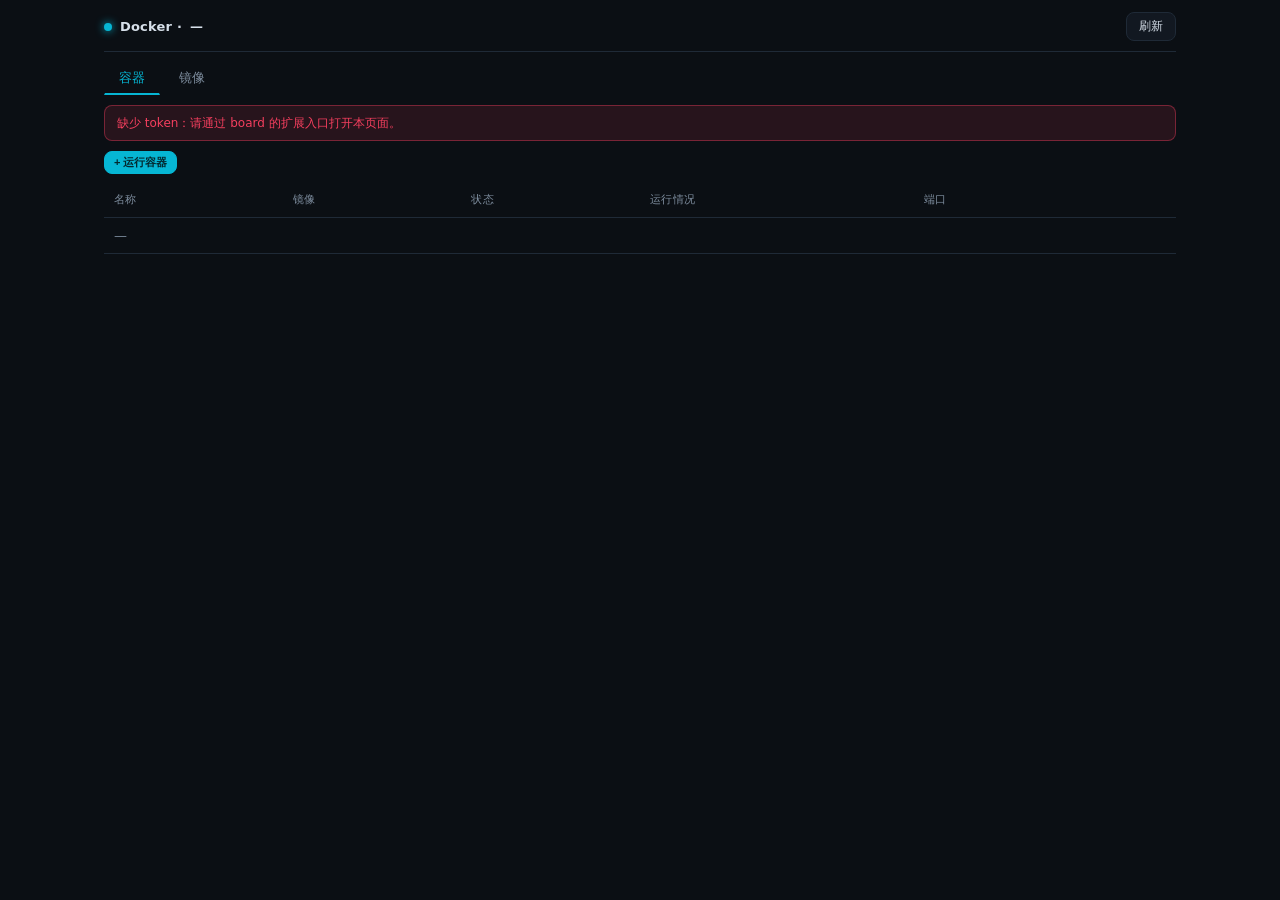
<file: docker-extension/resources/index.html>
<!doctype html>
<html lang="zh" data-theme="dark">
<head>
  <meta charset="utf-8" />
  <meta name="viewport" content="width=device-width, initial-scale=1" />
  <title>Docker 管理器</title>
  <link rel="stylesheet" href="./assets/style.css" />
</head>
<body>
  <div id="app">
    <header class="topbar">
      <div class="title"><span class="dot"></span> Docker · <span id="node-label">—</span></div>
      <div class="actions">
        <span id="info-summary" class="muted"></span>
        <button id="refresh" class="btn">刷新</button>
      </div>
    </header>

    <div class="tabs">
      <button class="tab active" data-tab="containers">容器</button>
      <button class="tab" data-tab="images">镜像</button>
    </div>

    <div id="banner" class="banner hidden"></div>

    <!-- 容器视图 -->
    <section id="view-containers">
      <div class="toolbar">
        <button id="run-open" class="btn btn-primary btn-sm">+ 运行容器</button>
      </div>
      <table class="ctab">
        <thead>
          <tr><th>名称</th><th>镜像</th><th>状态</th><th>运行情况</th><th>端口</th><th></th></tr>
        </thead>
        <tbody id="rows"><tr><td colspan="6" class="muted center">加载中…</td></tr></tbody>
      </table>
    </section>

    <!-- 镜像视图 -->
    <section id="view-images" class="hidden">
      <div class="toolbar">
        <input id="pull-input" class="input grow" placeholder="镜像名，如 nginx:latest" />
        <button id="pull-btn" class="btn btn-primary btn-sm">拉取</button>
      </div>
      <table class="ctab">
        <thead>
          <tr><th>仓库</th><th>标签</th><th>镜像 ID</th><th>大小</th><th></th></tr>
        </thead>
        <tbody id="img-rows"><tr><td colspan="5" class="muted center">—</td></tr></tbody>
      </table>
    </section>
  </div>

  <!-- 日志 -->
  <div id="logmodal" class="modal hidden">
    <div class="modal-box">
      <div class="modal-head">
        <span id="log-title"></span>
        <button id="log-close" class="btn">关闭</button>
      </div>
      <pre id="log-body" class="logs"></pre>
    </div>
  </div>

  <!-- 确认 -->
  <div id="confirmmodal" class="modal hidden">
    <div class="modal-box confirm-box">
      <div class="modal-head"><span>确认操作</span></div>
      <div id="confirm-msg" class="confirm-msg"></div>
      <div class="confirm-actions">
        <button id="confirm-cancel" class="btn">取消</button>
        <button id="confirm-ok" class="btn btn-primary">确定</button>
      </div>
    </div>
  </div>

  <!-- 运行新容器 -->
  <div id="runmodal" class="modal hidden">
    <div class="modal-box run-box">
      <div class="modal-head"><span>运行新容器</span><button id="run-close" class="btn">关闭</button></div>
      <div class="run-form">
        <label>镜像 <span class="req">*</span><input id="run-image" class="input" placeholder="nginx:latest" /></label>
        <label>容器名<input id="run-name" class="input" placeholder="可选" /></label>
        <label>端口映射（每行一条 host:container）<textarea id="run-ports" class="input" rows="2" placeholder="8080:80"></textarea></label>
        <label>卷映射（每行一条 host:container）<textarea id="run-vols" class="input" rows="2" placeholder="/data:/usr/share/nginx/html"></textarea></label>
        <label>环境变量（每行一条 KEY=VALUE）<textarea id="run-env" class="input" rows="2" placeholder="TZ=Asia/Shanghai"></textarea></label>
        <label>重启策略
          <select id="run-restart" class="input">
            <option value="">默认（no）</option>
            <option value="unless-stopped">unless-stopped</option>
            <option value="always">always</option>
            <option value="on-failure">on-failure</option>
          </select>
        </label>
        <label>启动命令（可选，空格分隔）<input id="run-cmd" class="input" placeholder="可选，如 nginx -g 'daemon off;' 不支持引号" /></label>
      </div>
      <div id="run-error" class="banner hidden"></div>
      <div class="confirm-actions">
        <button id="run-cancel" class="btn">取消</button>
        <button id="run-submit" class="btn btn-primary">运行</button>
      </div>
    </div>
  </div>

  <script src="./assets/main.js"></script>
</body>
</html>
</file>
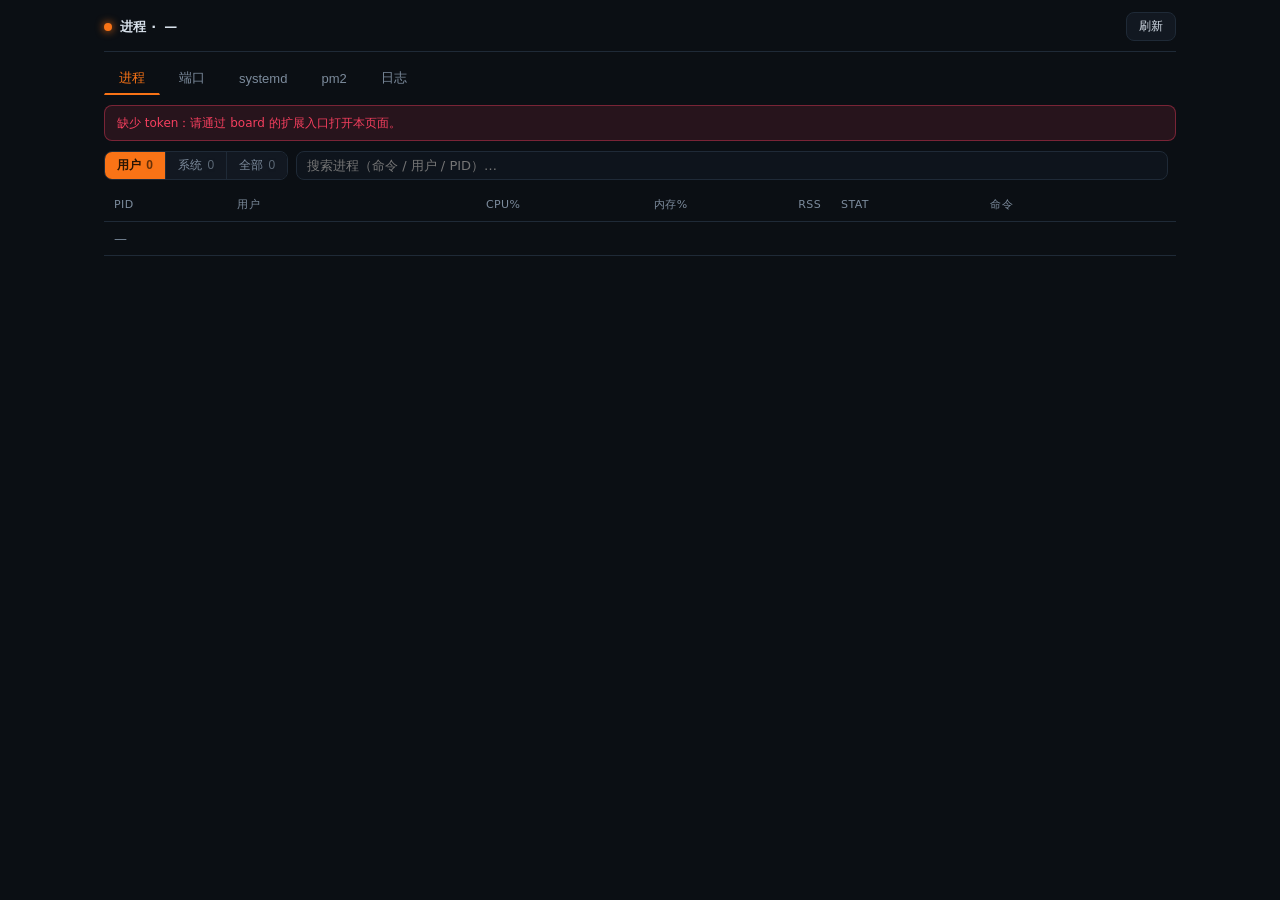
<file: process-extension/resources/index.html>
<!doctype html>
<html lang="zh" data-theme="dark">
<head>
  <meta charset="utf-8" />
  <meta name="viewport" content="width=device-width, initial-scale=1" />
  <title>进程管理器</title>
  <link rel="stylesheet" href="./assets/style.css" />
</head>
<body>
  <div id="app">
    <header class="topbar">
      <div class="title"><span class="dot"></span> 进程 · <span id="node-label">—</span></div>
      <div class="actions">
        <span id="info-summary" class="muted"></span>
        <button id="refresh" class="btn">刷新</button>
      </div>
    </header>

    <div class="tabs">
      <button class="tab active" data-tab="proc">进程</button>
      <button class="tab" data-tab="ports">端口</button>
      <button class="tab" data-tab="systemd">systemd</button>
      <button class="tab" data-tab="pm2">pm2</button>
      <button class="tab" data-tab="log">日志</button>
    </div>

    <div id="banner" class="banner hidden"></div>

    <!-- 进程 -->
    <section id="view-proc">
      <div class="toolbar">
        <div class="seg" id="proc-seg">
          <button class="seg-btn active" data-filter="user" title="用户态进程（非内核线程）">用户 <span data-cnt="user">0</span></button>
          <button class="seg-btn" data-filter="sys" title="内核线程 [kworker] 等，通常无需管理">系统 <span data-cnt="sys">0</span></button>
          <button class="seg-btn" data-filter="all" title="全部进程">全部 <span data-cnt="all">0</span></button>
        </div>
        <input id="proc-search" class="input grow" placeholder="搜索进程（命令 / 用户 / PID）…" />
        <span class="muted" id="proc-count"></span>
      </div>
      <table class="ctab">
        <thead>
          <tr>
            <th>PID</th>
            <th>用户</th>
            <th class="num sortable" data-sort="cpu">CPU%</th>
            <th class="num sortable" data-sort="mem">内存%</th>
            <th class="num">RSS</th>
            <th>STAT</th>
            <th>命令</th>
            <th></th>
          </tr>
        </thead>
        <tbody id="proc-rows"><tr><td colspan="8" class="muted center">加载中…</td></tr></tbody>
      </table>
    </section>

    <!-- 端口 -->
    <section id="view-ports" class="hidden">
      <div class="toolbar">
        <input id="port-search" class="input grow" placeholder="搜索端口 / 进程 / 地址…" />
        <span class="muted">监听中的 TCP/UDP 端口 → 进程</span>
      </div>
      <table class="ctab">
        <thead>
          <tr><th>协议</th><th>监听地址</th><th class="num">端口</th><th>进程</th><th></th></tr>
        </thead>
        <tbody id="port-rows"><tr><td colspan="5" class="muted center">—</td></tr></tbody>
      </table>
    </section>

    <!-- systemd -->
    <section id="view-systemd" class="hidden">
      <div class="toolbar">
        <input id="sd-search" class="input grow" placeholder="搜索服务…" />
      </div>
      <table class="ctab">
        <thead>
          <tr><th>服务</th><th>状态</th><th>描述</th><th></th></tr>
        </thead>
        <tbody id="sd-rows"><tr><td colspan="4" class="muted center">—</td></tr></tbody>
      </table>
    </section>

    <!-- pm2 -->
    <section id="view-pm2" class="hidden">
      <div class="toolbar">
        <span class="muted">pm2 进程（按 Agent 运行用户的 pm2 守护进程）</span>
      </div>
      <table class="ctab">
        <thead>
          <tr><th>名称</th><th>状态</th><th class="num">CPU</th><th class="num">内存</th><th class="num">重启</th><th></th></tr>
        </thead>
        <tbody id="pm2-rows"><tr><td colspan="6" class="muted center">—</td></tr></tbody>
      </table>
    </section>
    <!-- 日志文件 -->
    <section id="view-log" class="hidden">
      <div class="toolbar">
        <input id="log-path" class="input grow" placeholder="/var/log/nginx/error.log（绝对路径）" />
        <select id="log-lines" class="input" style="width:auto;flex:none">
          <option value="100">100 行</option>
          <option value="200" selected>200 行</option>
          <option value="500">500 行</option>
        </select>
        <button id="log-view" class="btn btn-primary btn-sm">查看</button>
      </div>
      <div class="toolbar" id="log-quick">
        <span class="muted">常用：</span>
        <button class="btn btn-sm" data-path="/var/log/syslog">syslog</button>
        <button class="btn btn-sm" data-path="/var/log/messages">messages</button>
        <button class="btn btn-sm" data-path="/var/log/nodeget-agent/app.log">nodeget-agent</button>
        <button class="btn btn-sm" data-path="/var/log/nginx/error.log">nginx err</button>
        <button class="btn btn-sm" data-path="/var/log/nginx/access.log">nginx acc</button>
      </div>
      <div id="log-err" class="banner hidden"></div>
      <pre id="log-out" class="logbox">输入日志文件的绝对路径后点「查看」（或点上面的常用项）。</pre>
    </section>

  </div>

  <!-- 状态 / 日志 -->
  <div id="logmodal" class="modal hidden">
    <div class="modal-box">
      <div class="modal-head">
        <span id="log-title"></span>
        <button id="log-close" class="btn">关闭</button>
      </div>
      <pre id="log-body" class="logs"></pre>
    </div>
  </div>

  <!-- 确认 -->
  <div id="confirmmodal" class="modal hidden">
    <div class="modal-box confirm-box">
      <div class="modal-head"><span>确认操作</span></div>
      <div id="confirm-msg" class="confirm-msg"></div>
      <div class="confirm-actions">
        <button id="confirm-cancel" class="btn">取消</button>
        <button id="confirm-ok" class="btn btn-primary">确定</button>
      </div>
    </div>
  </div>

  <script src="./assets/main.js"></script>
</body>
</html>
</file>
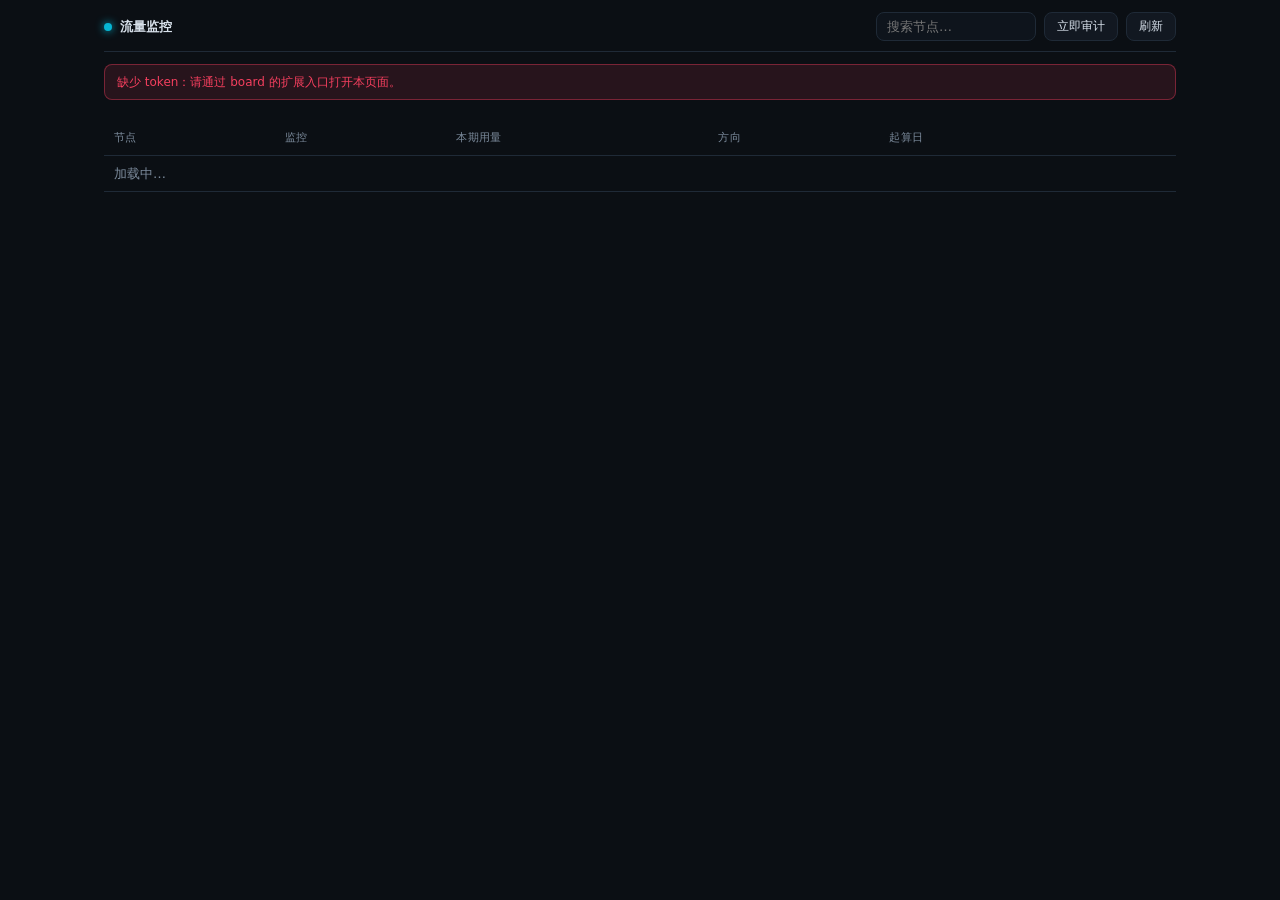
<file: traffic-extension/resources/index.html>
<!doctype html>
<html lang="zh" data-theme="dark">
<head>
  <meta charset="utf-8" />
  <meta name="viewport" content="width=device-width, initial-scale=1" />
  <title>流量监控</title>
  <link rel="stylesheet" href="./assets/style.css" />
</head>
<body>
  <div id="app">
    <header class="topbar">
      <div class="title"><span class="dot"></span> 流量监控 <span id="scope-label" class="muted"></span></div>
      <div class="actions">
        <input id="search" class="input" style="width:160px" placeholder="搜索节点…" />
        <button id="audit" class="btn">立即审计</button>
        <button id="refresh" class="btn">刷新</button>
      </div>
    </header>

    <div id="banner" class="banner hidden"></div>

    <!-- 全局视图：所有节点 -->
    <section id="view-all">
      <div class="summary" id="summary"></div>
      <table class="ctab">
        <thead>
          <tr><th>节点</th><th>监控</th><th>本期用量</th><th>方向</th><th>起算日</th><th></th></tr>
        </thead>
        <tbody id="rows"><tr><td colspan="6" class="muted center">加载中…</td></tr></tbody>
      </table>
    </section>

    <!-- 单机视图：仅当前机器 -->
    <section id="view-single" class="hidden">
      <div class="single-card" id="single-card">
        <div class="single-head">
          <span class="name" id="sg-name">—</span>
          <span id="sg-badge"></span>
        </div>
        <div class="single-usage" id="sg-usage"></div>
        <div class="single-meta" id="sg-meta"></div>
        <div class="row-actions" style="margin-top:16px">
          <button id="sg-config" class="btn btn-primary btn-sm">配置</button>
          <button id="sg-reset" class="btn btn-danger btn-sm">重置本期</button>
        </div>
      </div>
    </section>
  </div>

  <!-- 节点配置 -->
  <div id="cfgmodal" class="modal hidden">
    <div class="modal-box">
      <div class="modal-head"><span id="cfg-title">节点配置</span><button id="cfg-close" class="btn">关闭</button></div>
      <div class="cfg-form">
        <label class="row-check"><input type="checkbox" id="cfg-enabled" /> 启用流量监控</label>
        <label>计费方向
          <select id="cfg-mode" class="input">
            <option value="outbound">出网（上传 ↑）</option>
            <option value="inbound">入网（下载 ↓）</option>
            <option value="both">双向 ↕</option>
          </select>
        </label>
        <label>起算日（每月 1–31，短月自动落月末）
          <input id="cfg-day" class="input" type="number" min="1" max="31" />
        </label>
        <label>配额 GB（留空 = 不限额 / 不告警）
          <input id="cfg-quota" class="input" type="number" min="0" step="0.1" placeholder="留空不限额" />
        </label>
      </div>
      <div id="cfg-error" class="banner hidden"></div>
      <div class="confirm-actions">
        <button id="cfg-reset" class="btn btn-danger">重置本期</button>
        <span style="flex:1"></span>
        <button id="cfg-cancel" class="btn">取消</button>
        <button id="cfg-save" class="btn btn-primary">保存</button>
      </div>
    </div>
  </div>

  <!-- 确认 -->
  <div id="confirmmodal" class="modal hidden">
    <div class="modal-box confirm-box">
      <div class="modal-head"><span>确认操作</span></div>
      <div id="confirm-msg" class="confirm-msg"></div>
      <div class="confirm-actions">
        <button id="confirm-cancel" class="btn">取消</button>
        <button id="confirm-ok" class="btn btn-primary">确定</button>
      </div>
    </div>
  </div>

  <script src="./assets/main.js"></script>
</body>
</html>
</file>
<file: docker-extension/resources/assets/style.css>
:root {
  --bg: #0b0f14;
  --panel: #121821;
  --panel-2: #0e141c;
  --border: #1f2a37;
  --text: #d7e0ea;
  --muted: #7c8b9c;
  --primary: #06b6d4;
  --green: #10b981;
  --amber: #f59e0b;
  --rose: #f43f5e;
  --slate: #64748b;
}

:root[data-theme="light"] {
  --bg: #f6f8fa;
  --panel: #ffffff;
  --panel-2: #f0f3f6;
  --border: #e2e8f0;
  --text: #1e293b;
  --muted: #64748b;
}

* { box-sizing: border-box; }

html, body {
  margin: 0;
  background: var(--bg);
  color: var(--text);
  font: 13px/1.5 ui-sans-serif, system-ui, -apple-system, "Segoe UI", Roboto, "PingFang SC", "Microsoft YaHei", sans-serif;
}

#app { padding: 12px 14px 24px; max-width: 1100px; margin: 0 auto; }

.topbar {
  display: flex; align-items: center; justify-content: space-between;
  gap: 12px; padding-bottom: 10px; margin-bottom: 10px;
  border-bottom: 1px solid var(--border);
}
.title { font-weight: 600; letter-spacing: .2px; display: flex; align-items: center; gap: 8px; }
.title .dot { width: 8px; height: 8px; border-radius: 50%; background: var(--primary); box-shadow: 0 0 8px var(--primary); }
.actions { display: flex; align-items: center; gap: 10px; }

.btn {
  background: var(--panel); color: var(--text);
  border: 1px solid var(--border); border-radius: 8px;
  padding: 5px 12px; font-size: 12px; cursor: pointer;
  transition: border-color .15s, background .15s;
}
.btn:hover { border-color: var(--primary); }
.btn:disabled { opacity: .5; cursor: not-allowed; }

.muted { color: var(--muted); }
.center { text-align: center; }
.hidden { display: none !important; }

.banner {
  background: color-mix(in srgb, var(--rose) 12%, transparent);
  border: 1px solid color-mix(in srgb, var(--rose) 40%, transparent);
  color: var(--rose);
  border-radius: 8px; padding: 8px 12px; margin-bottom: 10px;
  font-size: 12px; white-space: pre-wrap; word-break: break-word;
}

.ctab { width: 100%; border-collapse: collapse; }
.ctab th, .ctab td {
  text-align: left; padding: 8px 10px; border-bottom: 1px solid var(--border);
  vertical-align: middle;
}
.ctab th { color: var(--muted); font-weight: 500; font-size: 11px; text-transform: uppercase; letter-spacing: .4px; }
.ctab tbody tr:hover { background: var(--panel-2); }
.ctab .name { font-weight: 600; }
.ctab .img, .ctab .ports { color: var(--muted); font-size: 12px; word-break: break-all; }

.badge {
  display: inline-block; padding: 1px 8px; border-radius: 999px;
  font-size: 11px; font-weight: 600; border: 1px solid transparent;
}
.badge.running { color: var(--green); border-color: color-mix(in srgb, var(--green) 40%, transparent); background: color-mix(in srgb, var(--green) 12%, transparent); }
.badge.exited  { color: var(--rose);  border-color: color-mix(in srgb, var(--rose) 40%, transparent);  background: color-mix(in srgb, var(--rose) 12%, transparent); }
.badge.paused  { color: var(--amber); border-color: color-mix(in srgb, var(--amber) 40%, transparent); background: color-mix(in srgb, var(--amber) 12%, transparent); }
.badge.other   { color: var(--slate); border-color: color-mix(in srgb, var(--slate) 40%, transparent); background: color-mix(in srgb, var(--slate) 14%, transparent); }

.modal {
  position: fixed; inset: 0; background: rgba(0,0,0,.55);
  display: flex; align-items: center; justify-content: center; padding: 20px; z-index: 50;
}
.modal-box {
  background: var(--panel); border: 1px solid var(--border); border-radius: 12px;
  width: min(900px, 100%); max-height: 80vh; display: flex; flex-direction: column; overflow: hidden;
}
.modal-head {
  display: flex; align-items: center; justify-content: space-between;
  padding: 10px 14px; border-bottom: 1px solid var(--border); font-weight: 600;
}
.logs {
  margin: 0; padding: 12px 14px; overflow: auto; font-size: 12px;
  font-family: ui-monospace, "SF Mono", "Cascadia Code", Consolas, monospace;
  white-space: pre-wrap; word-break: break-word; color: var(--text);
}

.btn-primary { background: var(--primary); border-color: var(--primary); color: #03282e; font-weight: 600; }
.btn-primary:hover { filter: brightness(1.08); border-color: var(--primary); }
.btn-danger { color: var(--rose); border-color: color-mix(in srgb, var(--rose) 45%, transparent); }
.btn-danger:hover { border-color: var(--rose); }
.btn-sm { padding: 3px 9px; font-size: 11px; }
.row-actions { display: flex; gap: 6px; justify-content: flex-end; }

.confirm-box { width: min(380px, 100%); }
.confirm-msg { padding: 16px 16px 4px; color: var(--text); line-height: 1.6; }
.confirm-actions { display: flex; justify-content: flex-end; gap: 10px; padding: 14px 16px 16px; }

.tabs { display: flex; gap: 4px; margin-bottom: 10px; }
.tab {
  background: transparent; color: var(--muted); border: 1px solid transparent;
  border-bottom: 2px solid transparent; border-radius: 8px 8px 0 0;
  padding: 6px 14px; font-size: 13px; cursor: pointer;
}
.tab:hover { color: var(--text); }
.tab.active { color: var(--primary); border-bottom-color: var(--primary); }

.toolbar { display: flex; gap: 8px; align-items: center; margin-bottom: 10px; }

.input {
  background: var(--panel-2); color: var(--text);
  border: 1px solid var(--border); border-radius: 8px;
  padding: 6px 10px; font-size: 13px; font-family: inherit; width: 100%;
}
.input:focus { outline: none; border-color: var(--primary); }
.input.grow { flex: 1; }
textarea.input { resize: vertical; }

.run-box { width: min(560px, 100%); }
.run-form { padding: 14px 16px 4px; display: flex; flex-direction: column; gap: 12px; max-height: 60vh; overflow: auto; }
.run-form label { display: flex; flex-direction: column; gap: 5px; font-size: 12px; color: var(--muted); }
.run-form .req { color: var(--rose); }
</file>
<file: process-extension/resources/assets/style.css>
:root {
  --bg: #0b0f14;
  --panel: #121821;
  --panel-2: #0e141c;
  --border: #1f2a37;
  --text: #d7e0ea;
  --muted: #7c8b9c;
  --primary: #f97316;
  --on-primary: #2a1503;
  --green: #10b981;
  --amber: #f59e0b;
  --rose: #f43f5e;
  --slate: #64748b;
}
:root[data-theme="light"] {
  --bg: #f6f8fa; --panel: #fff; --panel-2: #f0f3f6;
  --border: #e2e8f0; --text: #1e293b; --muted: #64748b;
}
* { box-sizing: border-box; }
html, body { margin: 0; background: var(--bg); color: var(--text);
  font: 13px/1.5 ui-sans-serif, system-ui, -apple-system, "Segoe UI", Roboto, "PingFang SC", "Microsoft YaHei", sans-serif; }
#app { padding: 12px 14px 24px; max-width: 1100px; margin: 0 auto; }

.topbar { display: flex; align-items: center; justify-content: space-between; gap: 12px;
  padding-bottom: 10px; margin-bottom: 10px; border-bottom: 1px solid var(--border); }
.title { font-weight: 600; letter-spacing: .2px; display: flex; align-items: center; gap: 8px; }
.title .dot { width: 8px; height: 8px; border-radius: 50%; background: var(--primary); box-shadow: 0 0 8px var(--primary); }
.actions { display: flex; align-items: center; gap: 10px; }

.btn { background: var(--panel); color: var(--text); border: 1px solid var(--border);
  border-radius: 8px; padding: 5px 12px; font-size: 12px; cursor: pointer; transition: border-color .15s, background .15s; }
.btn:hover { border-color: var(--primary); }
.btn:disabled { opacity: .5; cursor: not-allowed; }
.btn-primary { background: var(--primary); border-color: var(--primary); color: var(--on-primary); font-weight: 600; }
.btn-primary:hover { filter: brightness(1.08); border-color: var(--primary); }
.btn-danger { color: var(--rose); border-color: color-mix(in srgb, var(--rose) 45%, transparent); }
.btn-danger:hover { border-color: var(--rose); }
.btn-sm { padding: 3px 9px; font-size: 11px; }

.muted { color: var(--muted); }
.center { text-align: center; }
.hidden { display: none !important; }

.banner { background: color-mix(in srgb, var(--rose) 12%, transparent);
  border: 1px solid color-mix(in srgb, var(--rose) 40%, transparent); color: var(--rose);
  border-radius: 8px; padding: 8px 12px; margin-bottom: 10px; font-size: 12px;
  white-space: pre-wrap; word-break: break-word; }

.tabs { display: flex; gap: 4px; margin-bottom: 10px; }
.tab { background: transparent; color: var(--muted); border: 1px solid transparent;
  border-bottom: 2px solid transparent; border-radius: 8px 8px 0 0; padding: 6px 14px; font-size: 13px; cursor: pointer; }
.tab:hover { color: var(--text); }
.tab.active { color: var(--primary); border-bottom-color: var(--primary); }

.toolbar { display: flex; gap: 8px; align-items: center; margin-bottom: 10px; flex-wrap: wrap; }
.toolbar .spacer { flex: 1; }

.seg { display: inline-flex; border: 1px solid var(--border); border-radius: 8px; overflow: hidden; flex: none; }
.seg-btn { background: var(--panel); color: var(--muted); border: 0; border-right: 1px solid var(--border);
  padding: 5px 12px; font-size: 12px; cursor: pointer; transition: background .15s, color .15s; white-space: nowrap; }
.seg-btn:last-child { border-right: 0; }
.seg-btn:hover { color: var(--text); }
.seg-btn.active { background: var(--primary); color: var(--on-primary); font-weight: 600; }
.seg-btn span { opacity: .7; margin-left: 2px; font-variant-numeric: tabular-nums; }

.input { background: var(--panel-2); color: var(--text); border: 1px solid var(--border);
  border-radius: 8px; padding: 6px 10px; font-size: 13px; font-family: inherit; width: 100%; }
.input:focus { outline: none; border-color: var(--primary); }
.input.grow { flex: 1; min-width: 140px; }

.ctab { width: 100%; border-collapse: collapse; }
.ctab th, .ctab td { text-align: left; padding: 7px 10px; border-bottom: 1px solid var(--border); vertical-align: middle; }
.ctab th { color: var(--muted); font-weight: 500; font-size: 11px; text-transform: uppercase; letter-spacing: .4px; white-space: nowrap; }
.ctab th.sortable { cursor: pointer; user-select: none; }
.ctab th.sortable:hover { color: var(--text); }
.ctab th .arr { color: var(--primary); }
.ctab tbody tr:hover { background: var(--panel-2); }
.ctab .name { font-weight: 600; word-break: break-all; }
.ctab .cmd { color: var(--muted); font-size: 12px; word-break: break-all;
  font-family: ui-monospace, "SF Mono", Consolas, monospace; max-width: 460px; }
.ctab .num { text-align: right; font-variant-numeric: tabular-nums; white-space: nowrap; }
.row-actions { display: flex; gap: 6px; justify-content: flex-end; flex-wrap: wrap; }

.badge { display: inline-block; padding: 1px 8px; border-radius: 999px; font-size: 11px; font-weight: 600; border: 1px solid transparent; white-space: nowrap; }
.badge.on   { color: var(--green); border-color: color-mix(in srgb, var(--green) 40%, transparent); background: color-mix(in srgb, var(--green) 12%, transparent); }
.badge.off  { color: var(--slate); border-color: color-mix(in srgb, var(--slate) 40%, transparent); background: color-mix(in srgb, var(--slate) 14%, transparent); }
.badge.warn { color: var(--amber); border-color: color-mix(in srgb, var(--amber) 40%, transparent); background: color-mix(in srgb, var(--amber) 12%, transparent); }
.badge.crit { color: var(--rose);  border-color: color-mix(in srgb, var(--rose) 40%, transparent);  background: color-mix(in srgb, var(--rose) 12%, transparent); }

.modal { position: fixed; inset: 0; background: rgba(0,0,0,.55); display: flex; align-items: center; justify-content: center; padding: 20px; z-index: 50; }
.modal-box { background: var(--panel); border: 1px solid var(--border); border-radius: 12px;
  width: min(820px, 100%); max-height: 82vh; display: flex; flex-direction: column; overflow: hidden; }
.modal-head { display: flex; align-items: center; justify-content: space-between; padding: 10px 14px; border-bottom: 1px solid var(--border); font-weight: 600; }
.logs { margin: 0; padding: 12px 14px; overflow: auto; font-size: 12px;
  font-family: ui-monospace, "SF Mono", "Cascadia Code", Consolas, monospace; white-space: pre-wrap; word-break: break-word; color: var(--text); }

.confirm-box { width: min(400px, 100%); }
.confirm-msg { padding: 16px 16px 4px; color: var(--text); line-height: 1.6; word-break: break-word; }
.confirm-msg .danger { color: var(--rose); font-weight: 600; }
.confirm-actions { display: flex; align-items: center; justify-content: flex-end; gap: 10px; padding: 14px 16px 16px; }

.logbox { margin: 0; padding: 12px 14px; background: var(--panel); border: 1px solid var(--border);
  border-radius: 10px; max-height: 62vh; overflow: auto; font-size: 12px;
  font-family: ui-monospace, "SF Mono", "Cascadia Code", Consolas, monospace;
  white-space: pre-wrap; word-break: break-word; color: var(--text); }
</file>
<file: traffic-extension/resources/assets/style.css>
:root {
  --bg: #0b0f14;
  --panel: #121821;
  --panel-2: #0e141c;
  --border: #1f2a37;
  --text: #d7e0ea;
  --muted: #7c8b9c;
  --primary: #06b6d4;
  --green: #10b981;
  --amber: #f59e0b;
  --rose: #f43f5e;
  --slate: #64748b;
}
:root[data-theme="light"] {
  --bg: #f6f8fa; --panel: #fff; --panel-2: #f0f3f6;
  --border: #e2e8f0; --text: #1e293b; --muted: #64748b;
}
* { box-sizing: border-box; }
html, body { margin: 0; background: var(--bg); color: var(--text);
  font: 13px/1.5 ui-sans-serif, system-ui, -apple-system, "Segoe UI", Roboto, "PingFang SC", "Microsoft YaHei", sans-serif; }
#app { padding: 12px 14px 24px; max-width: 1100px; margin: 0 auto; }

.topbar { display: flex; align-items: center; justify-content: space-between; gap: 12px;
  padding-bottom: 10px; margin-bottom: 12px; border-bottom: 1px solid var(--border); flex-wrap: wrap; }
.title { font-weight: 600; display: flex; align-items: center; gap: 8px; }
.title .dot { width: 8px; height: 8px; border-radius: 50%; background: var(--primary); box-shadow: 0 0 8px var(--primary); }
.actions { display: flex; align-items: center; gap: 8px; flex-wrap: wrap; }

.btn { background: var(--panel); color: var(--text); border: 1px solid var(--border);
  border-radius: 8px; padding: 5px 12px; font-size: 12px; cursor: pointer; transition: border-color .15s; }
.btn:hover { border-color: var(--primary); }
.btn:disabled { opacity: .5; cursor: not-allowed; }
.btn-primary { background: var(--primary); border-color: var(--primary); color: #03282e; font-weight: 600; }
.btn-primary:hover { filter: brightness(1.08); }
.btn-danger { color: var(--rose); border-color: color-mix(in srgb, var(--rose) 45%, transparent); }
.btn-danger:hover { border-color: var(--rose); }
.btn-sm { padding: 3px 9px; font-size: 11px; }

.muted { color: var(--muted); }
.center { text-align: center; }
.hidden { display: none !important; }

.input { background: var(--panel-2); color: var(--text); border: 1px solid var(--border);
  border-radius: 8px; padding: 6px 10px; font-size: 13px; font-family: inherit; width: 100%; }
.input:focus { outline: none; border-color: var(--primary); }

.banner { background: color-mix(in srgb, var(--rose) 12%, transparent);
  border: 1px solid color-mix(in srgb, var(--rose) 40%, transparent); color: var(--rose);
  border-radius: 8px; padding: 8px 12px; margin-bottom: 10px; font-size: 12px; white-space: pre-wrap; word-break: break-word; }

/* 汇总卡片 */
.summary { display: grid; grid-template-columns: repeat(4, 1fr); gap: 10px; margin-bottom: 12px; }
.sumcard { background: var(--panel); border: 1px solid var(--border); border-radius: 12px; padding: 10px 14px; }
.sumcard .k { font-size: 11px; color: var(--muted); }
.sumcard .v { font-size: 20px; font-weight: 700; margin-top: 2px; }
.sumcard .v.warn { color: var(--amber); }
@media (max-width: 640px) { .summary { grid-template-columns: repeat(2, 1fr); } }

.ctab { width: 100%; border-collapse: collapse; }
.ctab th, .ctab td { text-align: left; padding: 8px 10px; border-bottom: 1px solid var(--border); vertical-align: middle; }
.ctab th { color: var(--muted); font-weight: 500; font-size: 11px; text-transform: uppercase; letter-spacing: .4px; }
.ctab tbody tr:hover { background: var(--panel-2); }
.ctab tr.hl { background: color-mix(in srgb, var(--primary) 10%, transparent); }
.ctab .name { font-weight: 600; }
.row-actions { display: flex; gap: 6px; justify-content: flex-end; }

.badge { display: inline-block; padding: 1px 8px; border-radius: 999px; font-size: 11px; font-weight: 600; border: 1px solid transparent; }
.badge.on { color: var(--green); border-color: color-mix(in srgb, var(--green) 40%, transparent); background: color-mix(in srgb, var(--green) 12%, transparent); }
.badge.off { color: var(--slate); border-color: color-mix(in srgb, var(--slate) 40%, transparent); background: color-mix(in srgb, var(--slate) 14%, transparent); }

/* 用量进度条 */
.usage { min-width: 160px; }
.usage .txt { font-size: 12px; margin-bottom: 3px; }
.usage .txt .pct { float: right; color: var(--muted); }
.progress { height: 6px; border-radius: 999px; background: var(--panel-2); overflow: hidden; border: 1px solid var(--border); }
.progress > i { display: block; height: 100%; border-radius: 999px; background: var(--green); transition: width .3s; }
.progress > i.warn { background: var(--amber); }
.progress > i.crit { background: var(--rose); }

/* modal */
.modal { position: fixed; inset: 0; background: rgba(0,0,0,.55); display: flex; align-items: center; justify-content: center; padding: 20px; z-index: 50; }
.modal-box { background: var(--panel); border: 1px solid var(--border); border-radius: 12px; width: min(440px, 100%); max-height: 84vh; display: flex; flex-direction: column; overflow: hidden; }
.modal-head { display: flex; align-items: center; justify-content: space-between; padding: 10px 14px; border-bottom: 1px solid var(--border); font-weight: 600; }
.cfg-form { padding: 14px 16px 4px; display: flex; flex-direction: column; gap: 12px; }
.cfg-form label { display: flex; flex-direction: column; gap: 5px; font-size: 12px; color: var(--muted); }
.row-check { flex-direction: row !important; align-items: center; gap: 8px !important; color: var(--text) !important; font-size: 13px !important; cursor: pointer; }
.row-check input { width: 16px; height: 16px; accent-color: var(--primary); }
.confirm-box { width: min(380px, 100%); }
.confirm-msg { padding: 16px 16px 4px; color: var(--text); line-height: 1.6; }
.confirm-actions { display: flex; align-items: center; justify-content: flex-end; gap: 10px; padding: 14px 16px 16px; }

/* 单机视图 */
.single-card { background: var(--panel); border: 1px solid var(--border); border-radius: 14px; padding: 20px 22px; max-width: 560px; }
.single-head { display: flex; align-items: center; gap: 10px; margin-bottom: 16px; }
.single-head .name { font-size: 18px; font-weight: 700; }
.single-usage { margin-bottom: 12px; }
.big-num { font-size: 26px; font-weight: 700; letter-spacing: .3px; }
.big-num .unit { font-size: 15px; font-weight: 500; color: var(--muted); }
.big-num .big-pct { font-size: 15px; font-weight: 600; margin-left: 6px; color: var(--green); }
.big-num .big-pct.warn { color: var(--amber); }
.big-num .big-pct.crit { color: var(--rose); }
.progress.big { height: 9px; margin-top: 8px; }
.single-meta { color: var(--muted); font-size: 13px; margin-top: 4px; }
</file>
